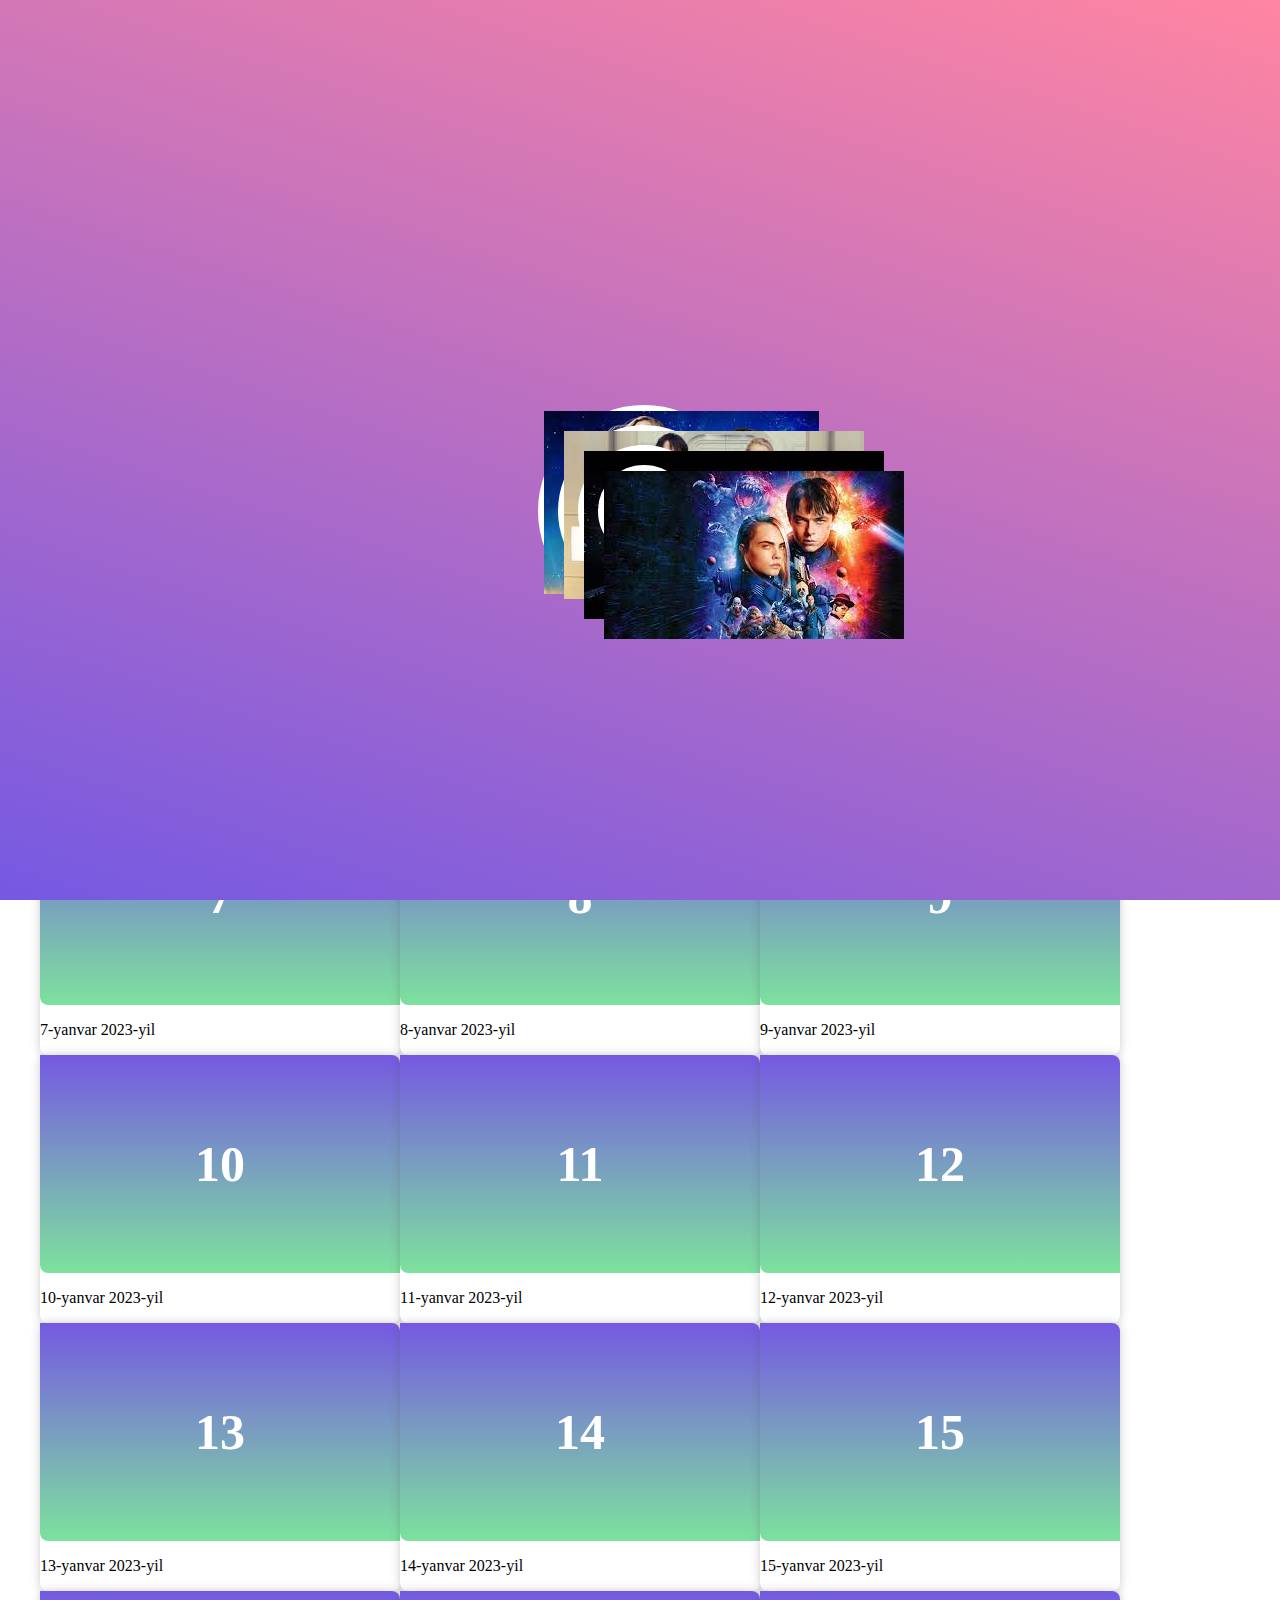
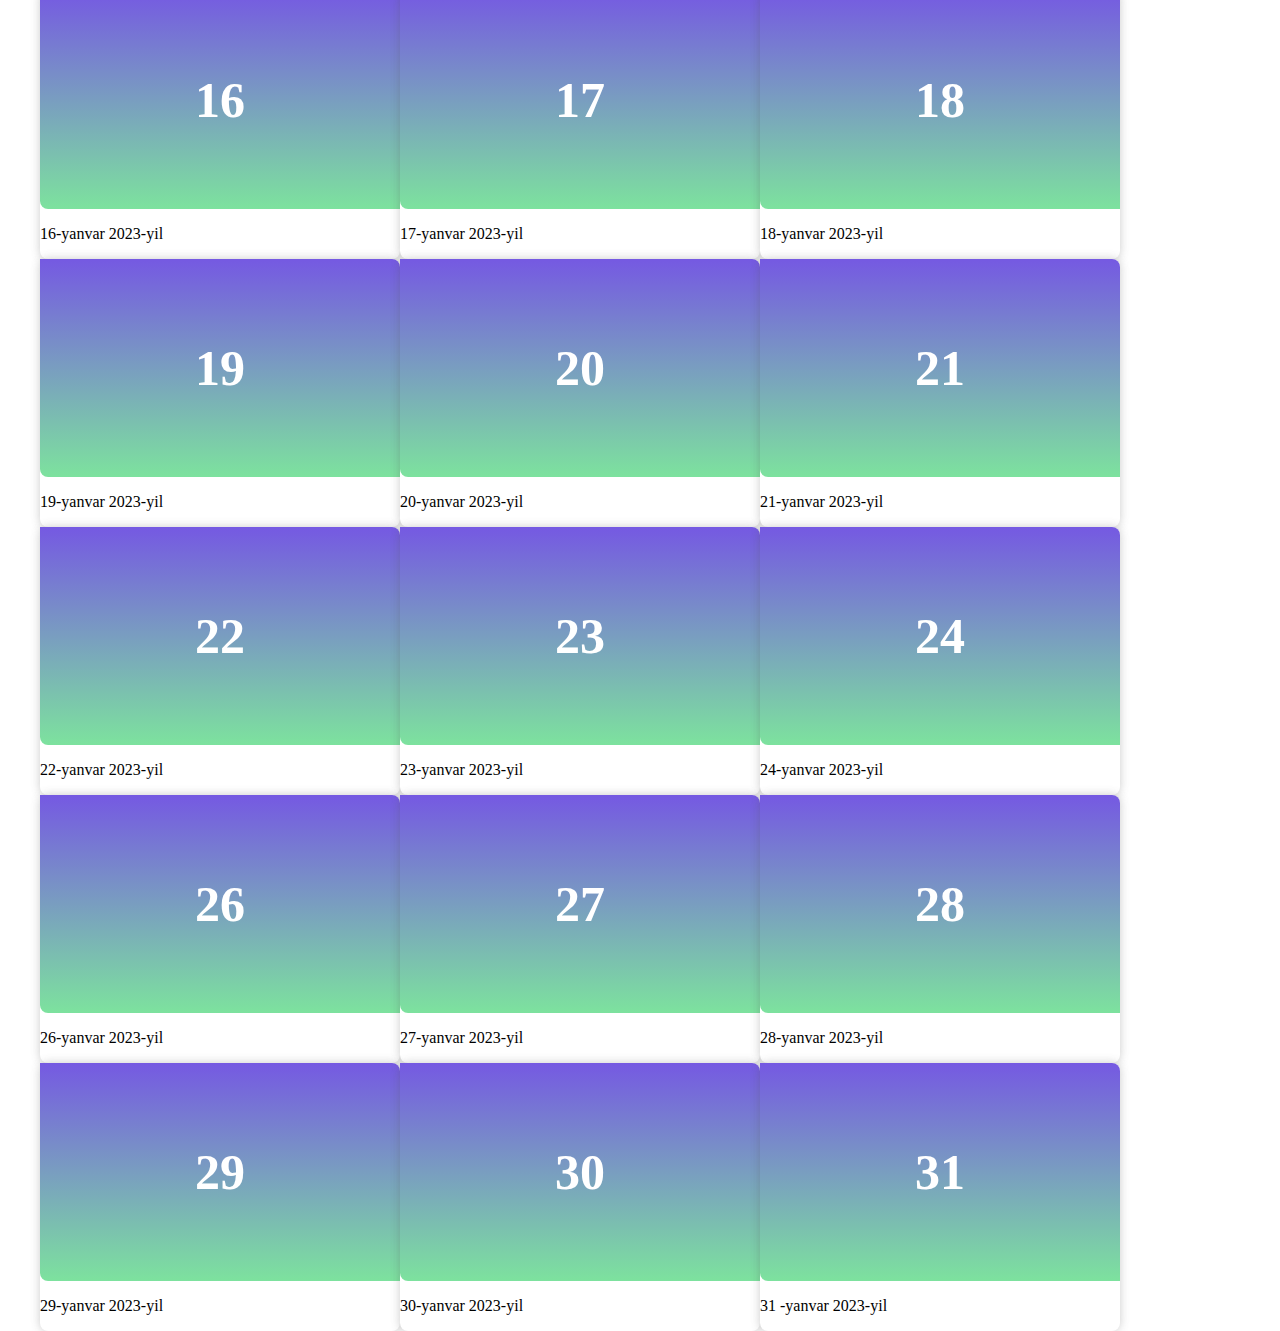
<file: index.html>
<!DOCTYPE html>
<html lang="en">
<head>
    <meta charset="UTF-8">
    <title>Title</title>
    <link rel="stylesheet" href="main.css">
</head>
<body>
<img src="rasmlar/vaji.jfif" alt="jfif">

<div class="loader">
    <div class="loader-block">
        <div class="loader-item">
            <img src="rasmlar/вали.jfif" alt="1jfif">
        </div>
        <div class="loader-item">
            <img src="rasmlar/вали2.jfif" alt="2jfif">
        </div>
        <div class="loader-item">
            <img src="rasmlar/вали3.jfif" alt="3jfif">
        </div>
        <div class="loader-item">
            <img src="rasmlar/вали4.jfif" alt="4jfif">
        </div>
    </div>
</div>

<div class="wrap">
    <h1>Hello world!</h1>
    <div class="row">
        <div class="col">
            <div class="sana">
                1
            </div>
            <div class="text-sana">
                <p>1-yanvar 2023-yil</p>
            </div>
        </div>
        <div class="col">
            <div class="sana">
                2
            </div>
            <div class="text-sana">
                <p>2-yanvar 2023-yil</p>
            </div>
        </div>
        <div class="col">
            <div class="sana">
                3
            </div>
            <div class="text-sana">
                <p>3-yanvar 2023-yil</p>
            </div>
        </div>
        <div class="col">
            <div class="sana">
                4
            </div>
            <div class="text-sana">
                <p>4-yanvar 2023-yil</p>
            </div>
        </div>
        <div class="col">
            <div class="sana">
                5
            </div>
            <div class="text-sana">
                <p>5-yanvar 2023-yil</p>
            </div>
        </div>
        <div class="col">
            <div class="sana">
                6
            </div>
            <div class="text-sana">
                <p>6-yanvar 2023-yil</p>
            </div>
        </div>
        <div class="col">
            <div class="sana">
                7
            </div>
            <div class="text-sana">
                <p>7-yanvar 2023-yil</p>
            </div>
        </div>
        <div class="col">
            <div class="sana">
                8
            </div>
            <div class="text-sana">
                <p>8-yanvar 2023-yil</p>
            </div>
        </div>
        <div class="col">
            <div class="sana">
                9
            </div>
            <div class="text-sana">
                <p>9-yanvar 2023-yil</p>
            </div>
        </div>
        <div class="col">
            <div class="sana">
                10
            </div>
            <div class="text-sana">
                <p>10-yanvar 2023-yil</p>
            </div>
        </div>
        <div class="col">
            <div class="sana">
                11
            </div>
            <div class="text-sana">
                <p>11-yanvar 2023-yil</p>
            </div>
        </div>
        <div class="col">
            <div class="sana">
                12
            </div>
            <div class="text-sana">
                <p>12-yanvar 2023-yil</p>
            </div>
        </div>
        <div class="col">
            <div class="sana">
                13
            </div>
            <div class="text-sana">
                <p>13-yanvar 2023-yil</p>
            </div>
        </div>
        <div class="col">
            <div class="sana">
                14
            </div>
            <div class="text-sana">
                <p>14-yanvar 2023-yil</p>
            </div>
        </div>
        <div class="col">
            <div class="sana">
                15
            </div>
            <div class="text-sana">
                <p>15-yanvar 2023-yil</p>
            </div>
        </div>
        <div class="col">
            <div class="sana">
                16
            </div>
            <div class="text-sana">
                <p>16-yanvar 2023-yil</p>
            </div>
        </div>
        <div class="col">
            <div class="sana">
                17
            </div>
            <div class="text-sana">
                <p>17-yanvar 2023-yil</p>
            </div>
        </div>
        <div class="col">
            <div class="sana">
                18
            </div>
            <div class="text-sana">
                <p>18-yanvar 2023-yil</p>
            </div>
        </div>
        <div class="col">
            <div class="sana">
                19
            </div>
            <div class="text-sana">
                <p>19-yanvar 2023-yil</p>
            </div>
        </div>
        <div class="col">
            <div class="sana">
                20
            </div>
            <div class="text-sana">
                <p>20-yanvar 2023-yil</p>
            </div>
        </div>
        <div class="col">
            <div class="sana">
                21
            </div>
            <div class="text-sana">
                <p>21-yanvar 2023-yil</p>
            </div>
        </div>
        <div class="col">
            <div class="sana">
                22
            </div>
            <div class="text-sana">
                <p>22-yanvar 2023-yil</p>
            </div>
        </div>
        <div class="col">
            <div class="sana">
                23
            </div>
            <div class="text-sana">
                <p>23-yanvar 2023-yil</p>
            </div>
        </div>
        <div class="col">
            <div class="sana">
                24
            </div>
            <div class="text-sana">
                <p>24-yanvar 2023-yil</p>
            </div>
        </div>
        <div class="col8">
            <div class="sana">
                25
            </div>
            <div class="text-sana">
                <p>25-yanvar 2023-yil</p>
            </div>
        </div>
        <div class="col">
            <div class="sana">
                26
            </div>
            <div class="text-sana">
                <p>26-yanvar 2023-yil</p>
            </div>
        </div>
        <div class="col">
            <div class="sana">
                27
            </div>
            <div class="text-sana">
                <p>27-yanvar 2023-yil</p>
            </div>
        </div>
        <div class="col">
            <div class="sana">
                28
            </div>
            <div class="text-sana">
                <p>28-yanvar 2023-yil</p>
            </div>
        </div>
        <div class="col">
            <div class="sana">
                29
            </div>
            <div class="text-sana">
                <p>29-yanvar 2023-yil</p>
            </div>
        </div>
        <div class="col">
            <div class="sana">
                30
            </div>
            <div class="text-sana">
                <p>30-yanvar 2023-yil</p>
            </div>
        </div>
        <div class="col">
            <div class="sana">
                31
            </div>
            <div class="text-sana">
                <p>31 -yanvar 2023-yil</p>
            </div>
        </div>
    </div>
</div>

</body>
</html>
</file>
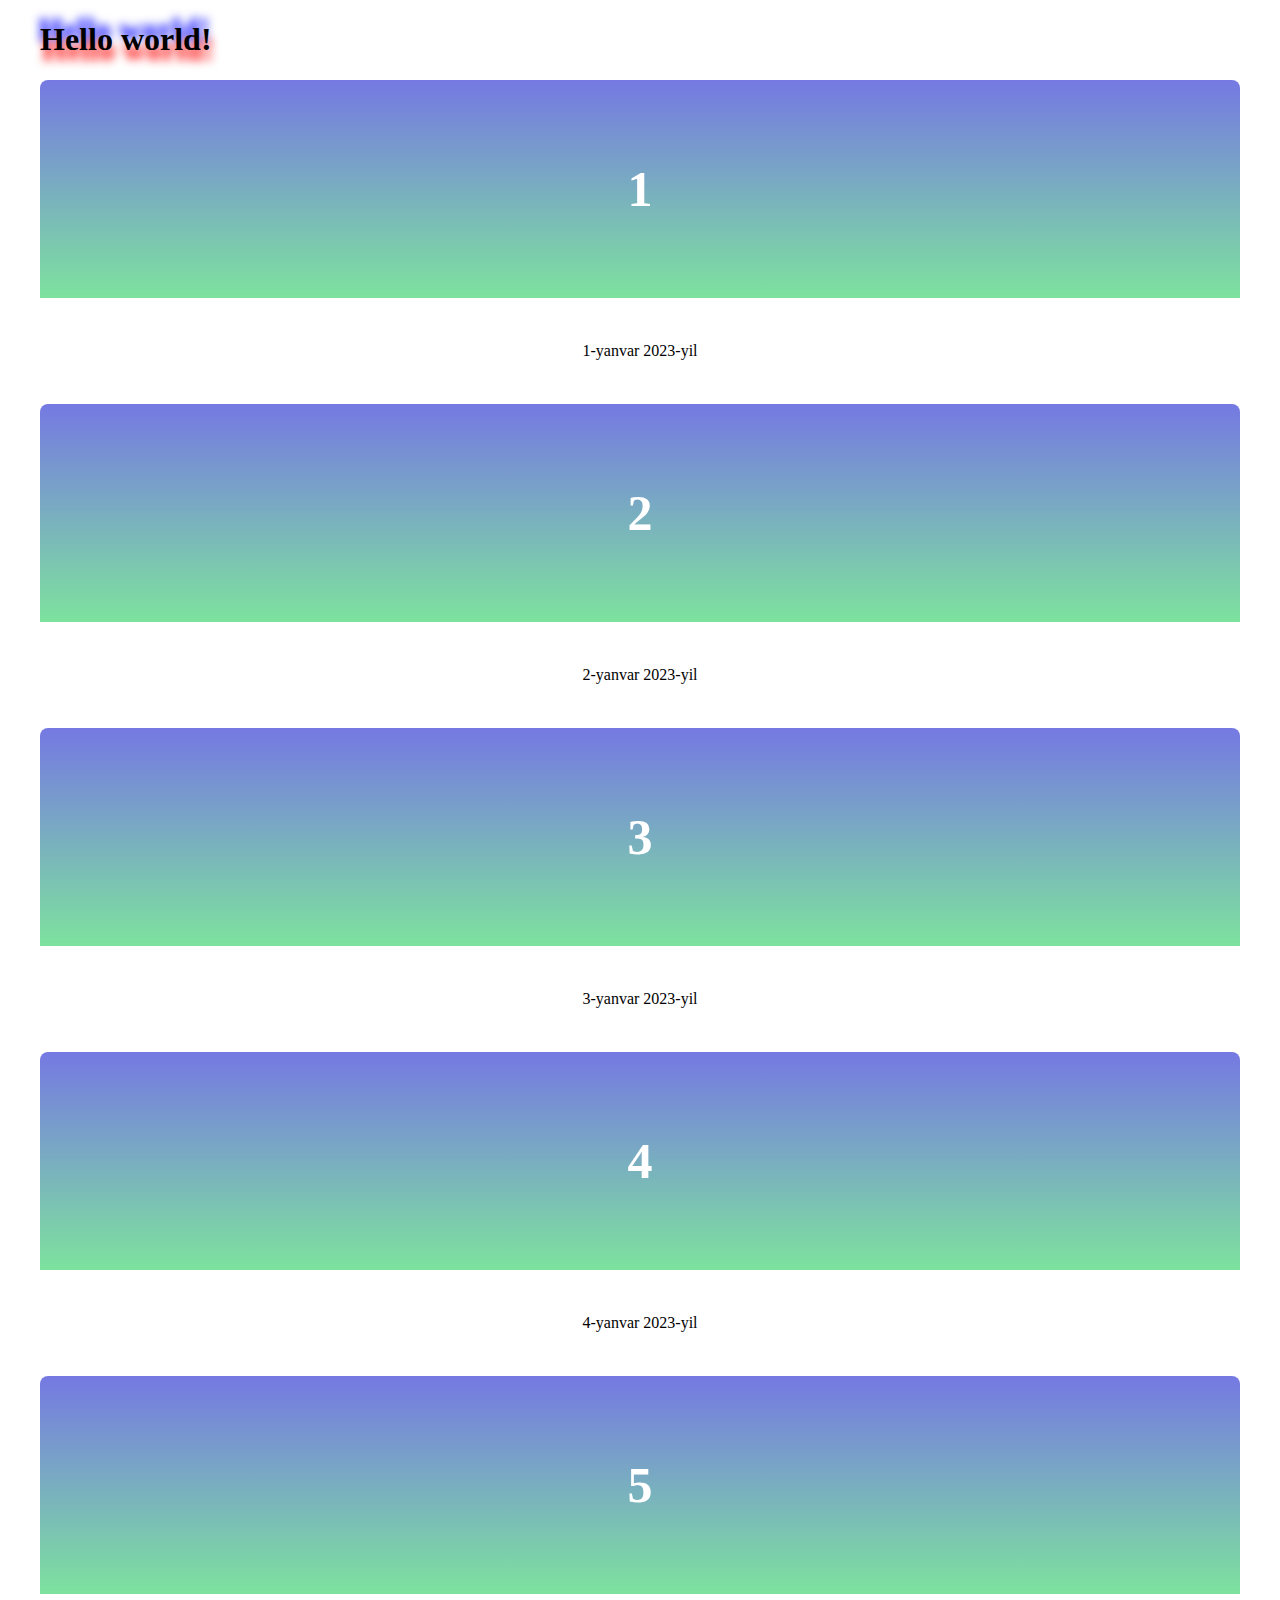
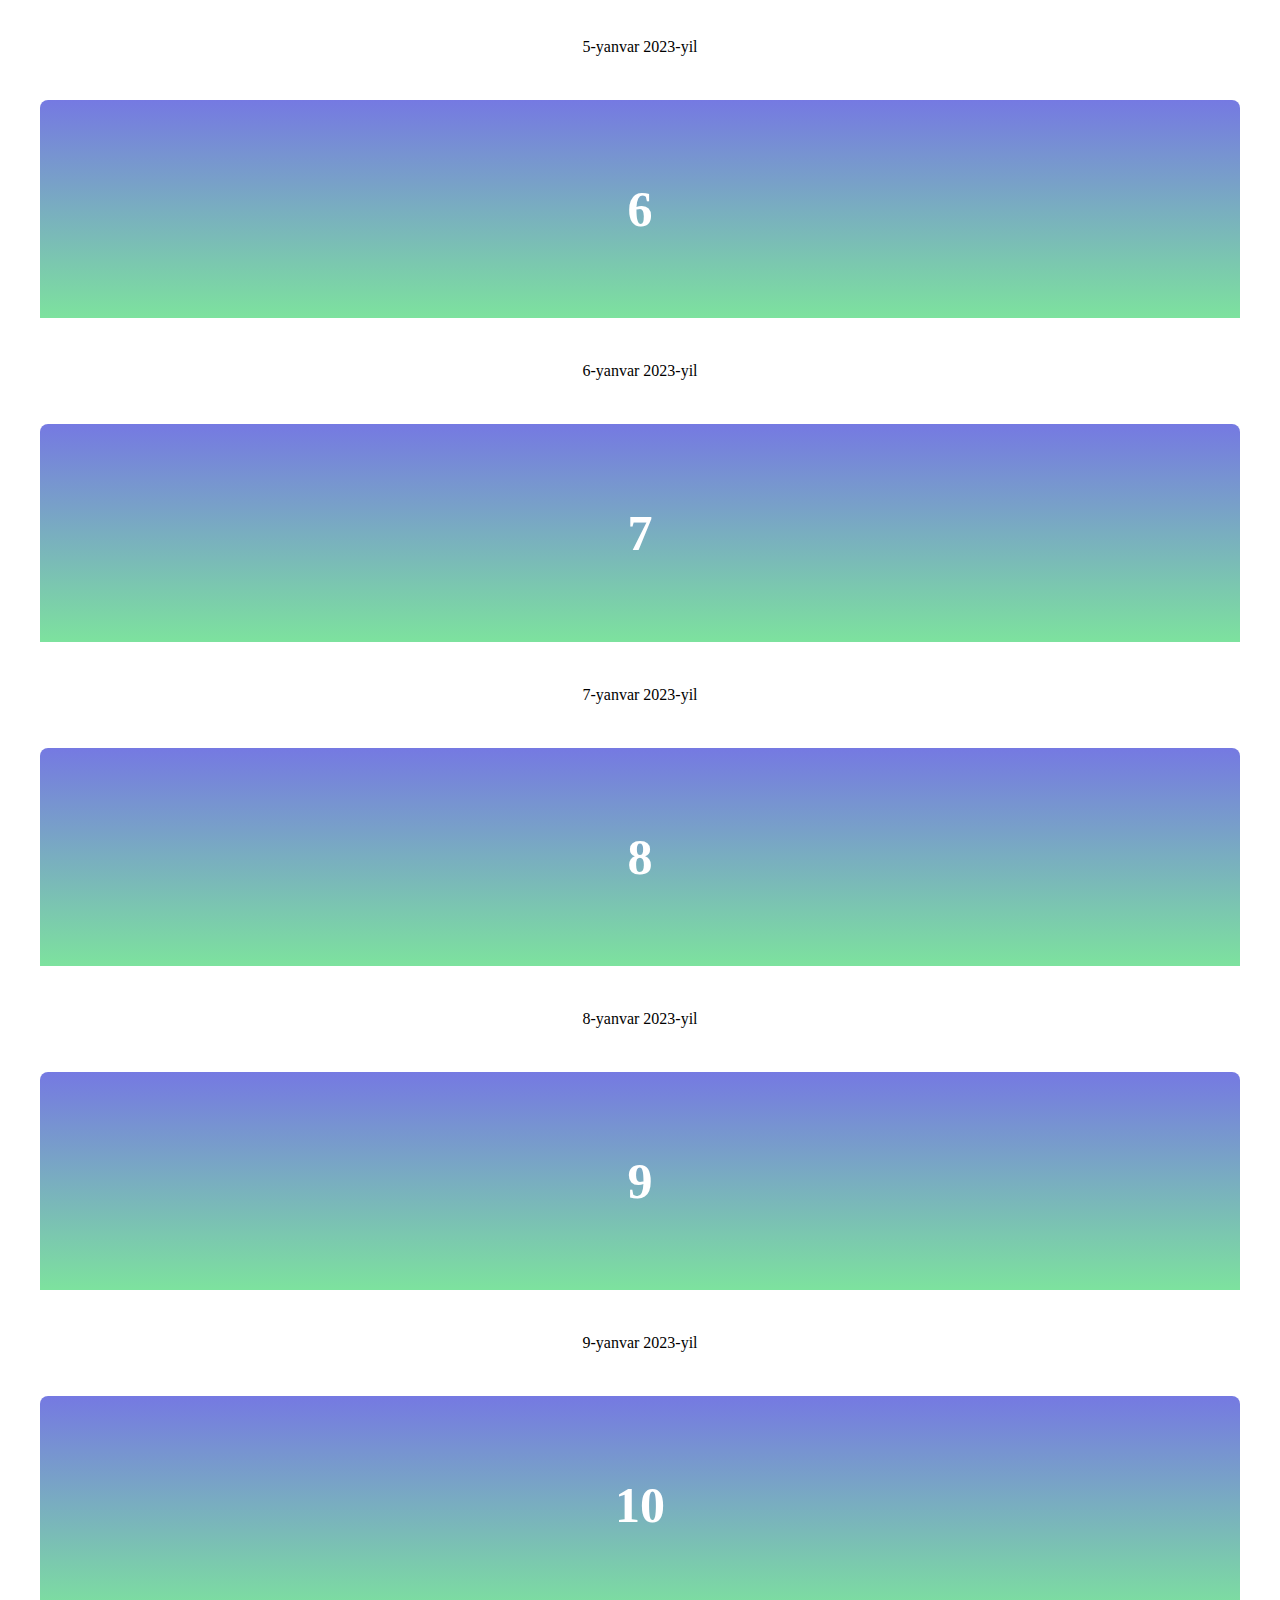
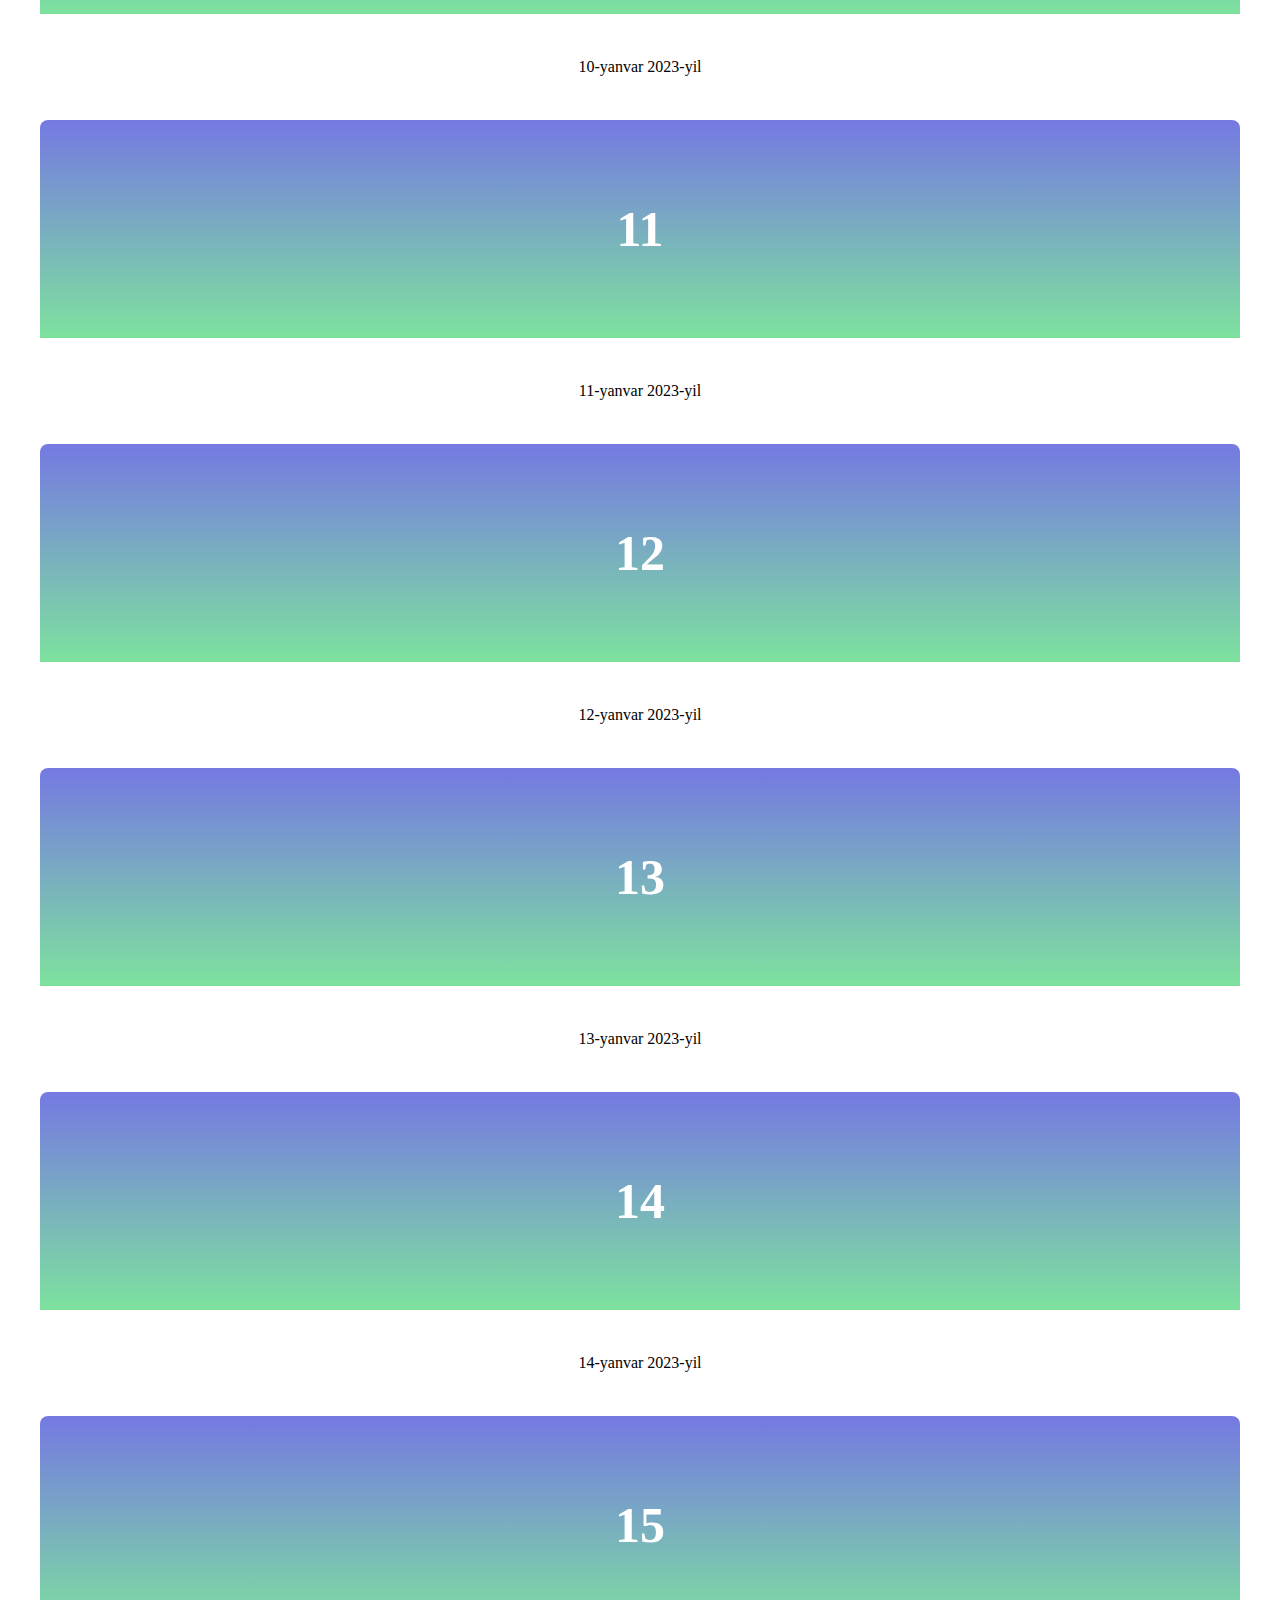
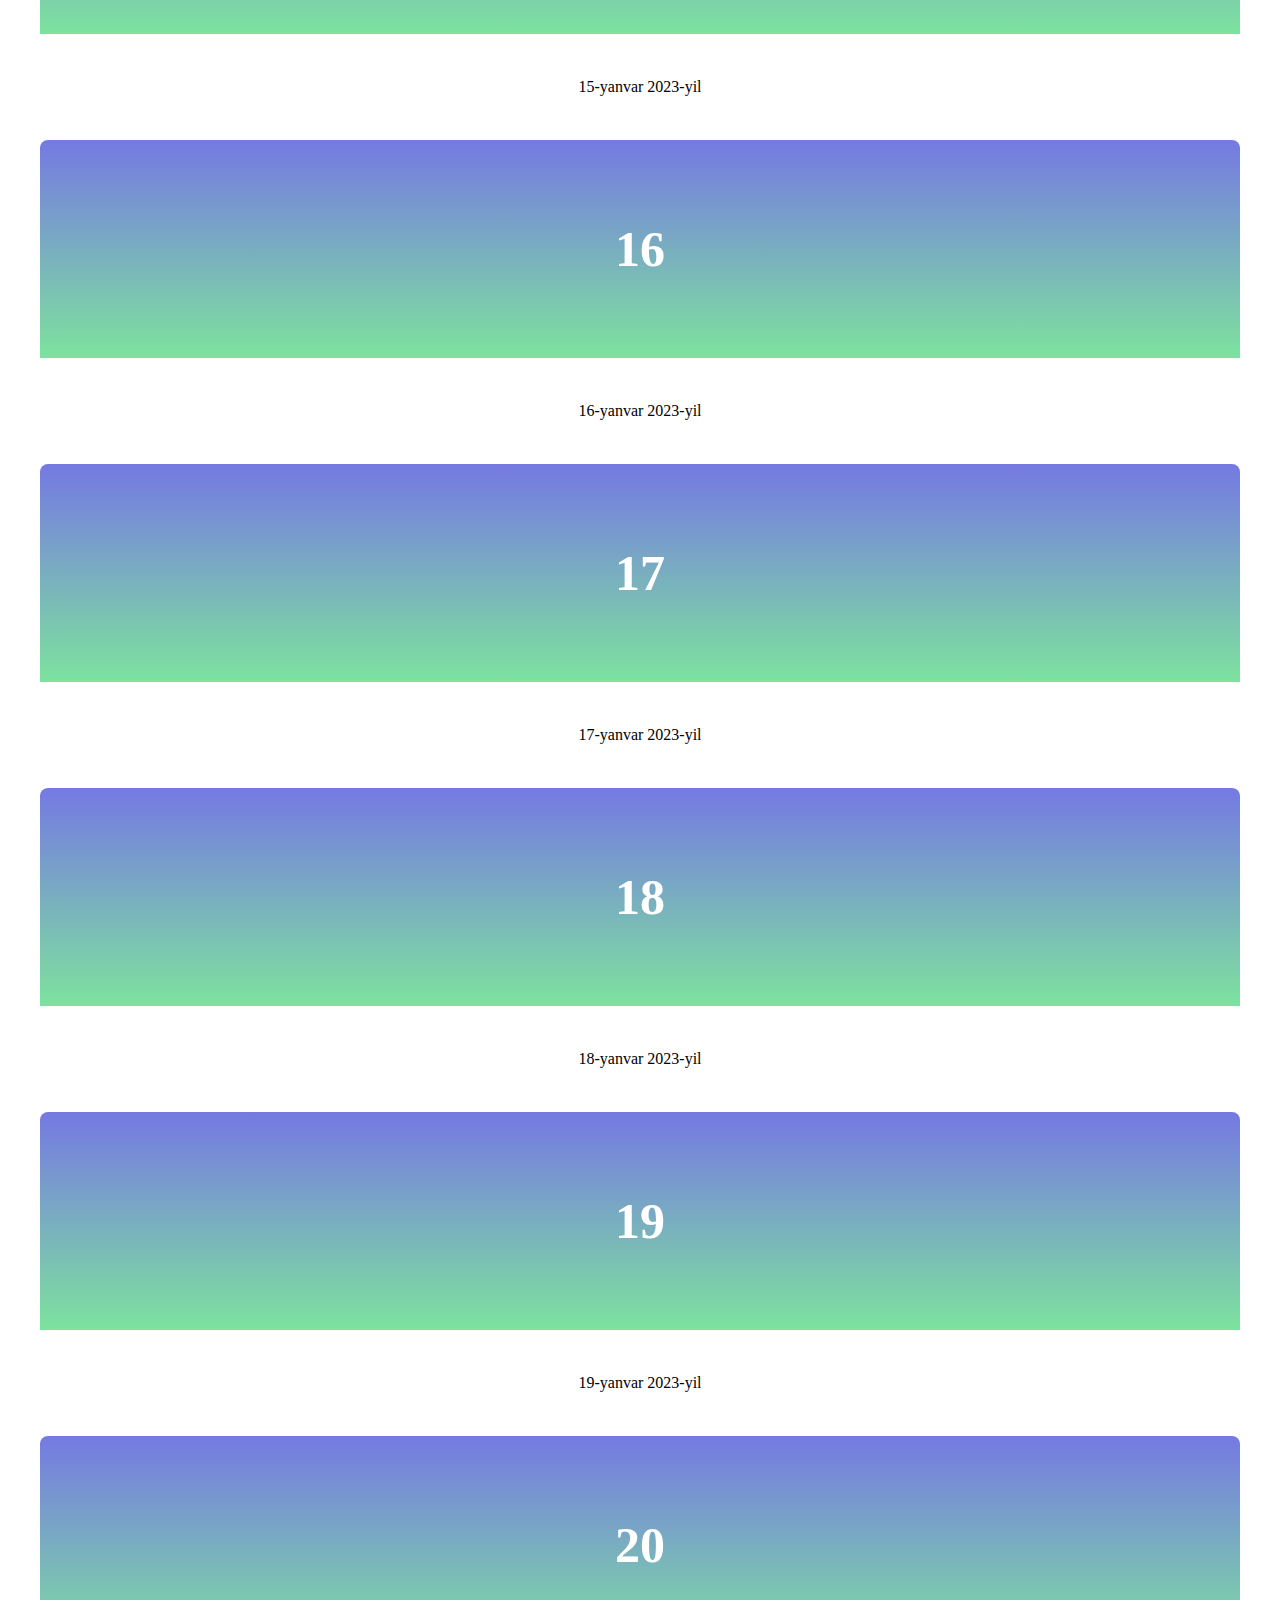
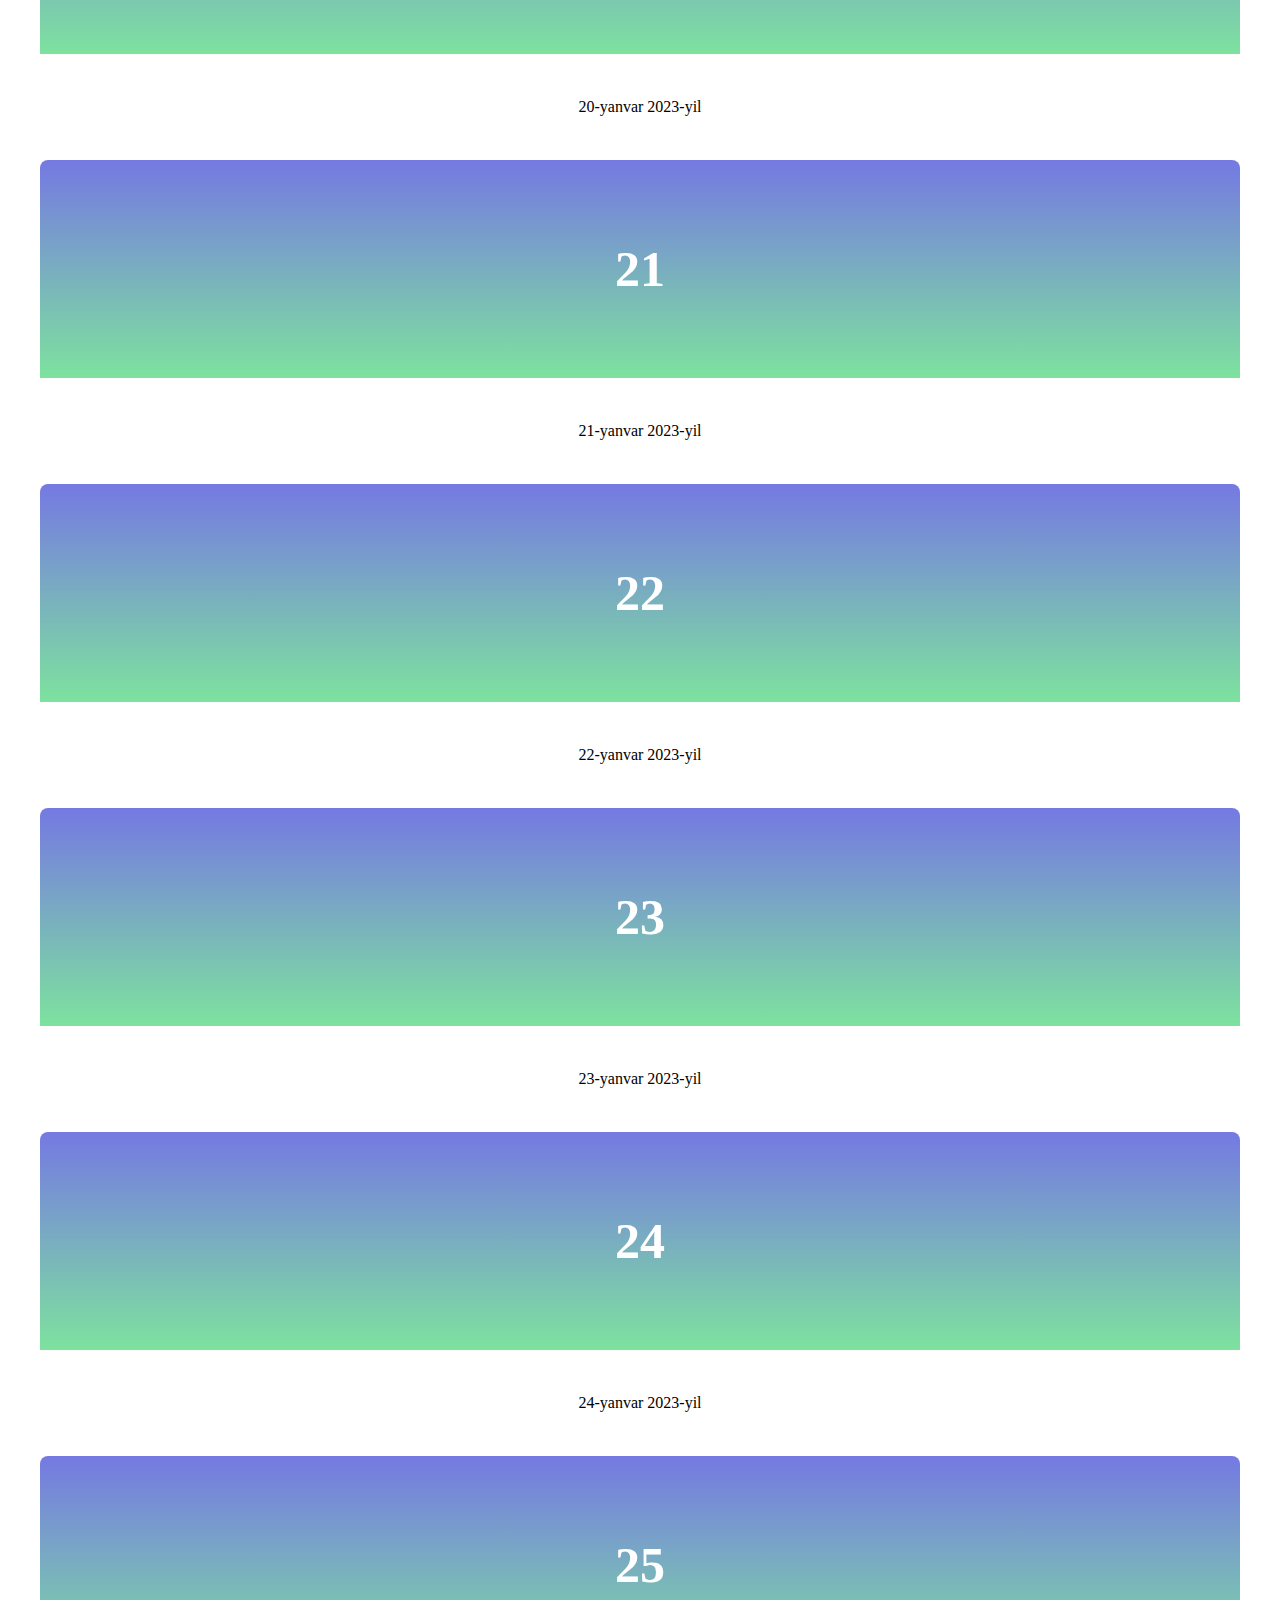
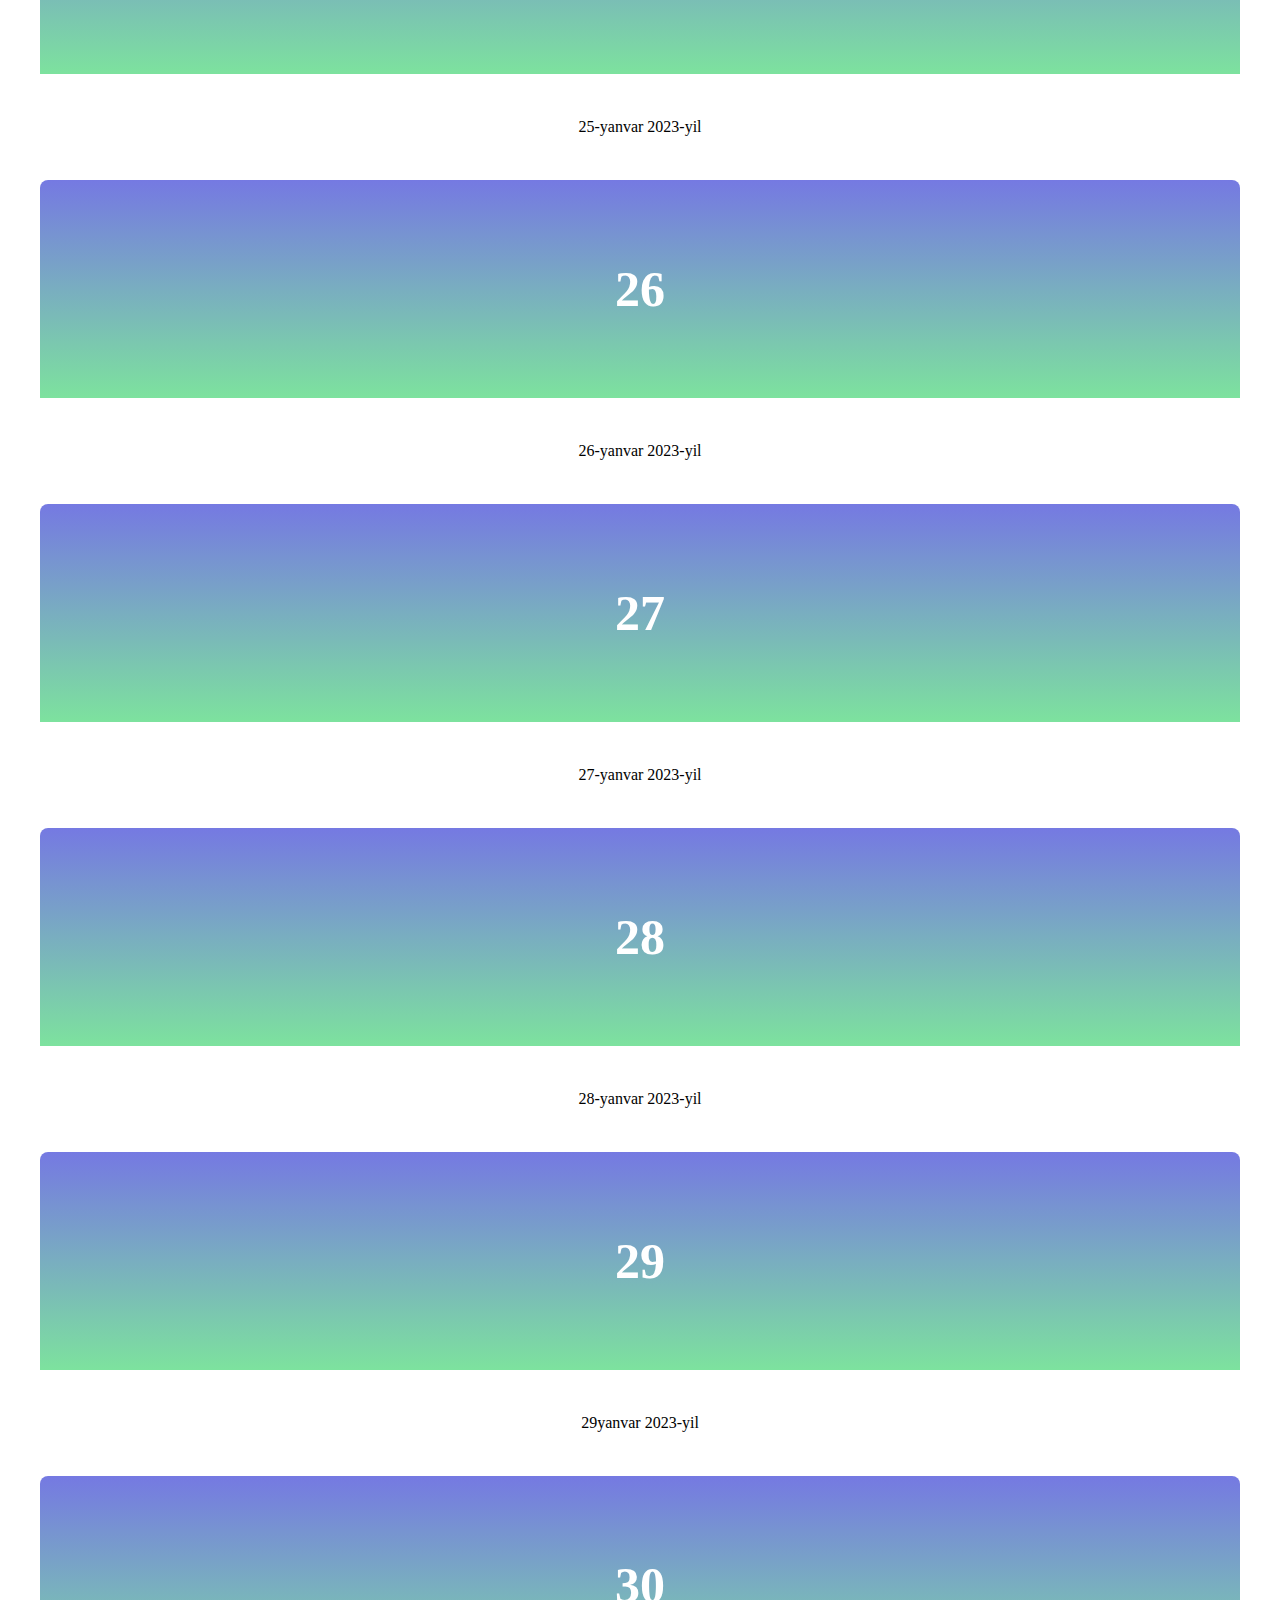
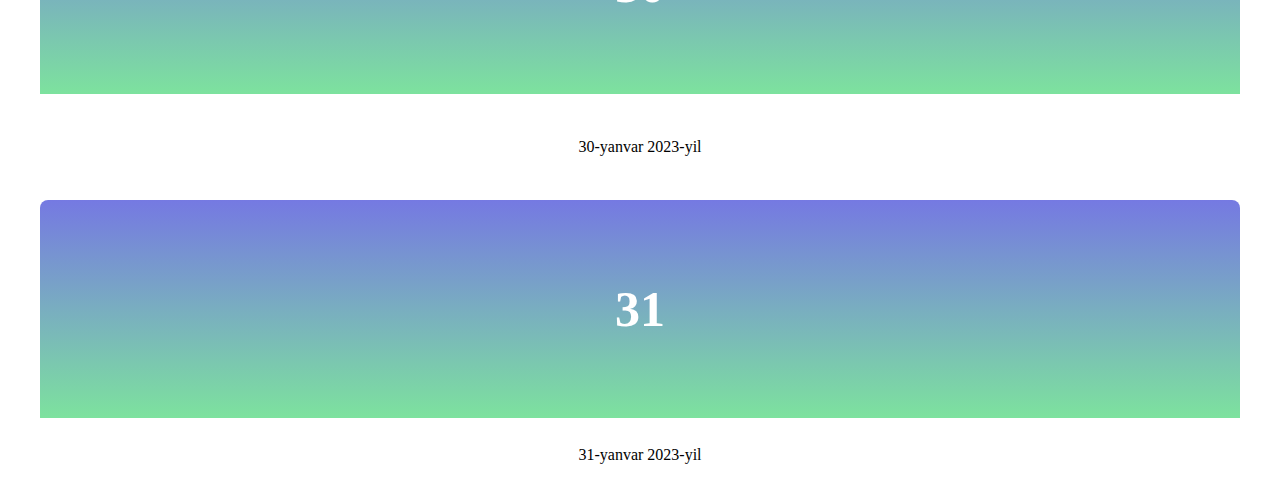
<file: index.css.html>
<!DOCTYPE html>
<html lang="en">
<head>
    <meta charset="UTF-8">
    <title></title>
    <link rel="stylesheet" href="main.css.html.css">
</head>
<body>

<div class="wrap">
    <h1>Hello world!</h1>
    <div class="row">
        <div class="col1">
            <div class="sana">
                1
            </div>
            <div class="text-sana">
                <p>1-yanvar 2023-yil</p>
            </div>
        </div>
        <div class="col2">
            <div class="sana">
                2
            </div>
            <div class="text-sana">
                <p>2-yanvar 2023-yil</p>
            </div>
        </div>
        <div class="col3">
            <div class="sana">
                3
            </div>
            <div class="text-sana">
                <p>3-yanvar 2023-yil</p>
            </div>
        </div>
    </div>
    <div class="row">
        <div class="col4">
            <div class="sana">
                4
            </div>
            <div class="text-sana">
                <p>4-yanvar 2023-yil</p>
            </div>
        </div>
        <div class="col5">
            <div class="sana">
                5
            </div>
            <div class="text-sana">
                <p>5-yanvar 2023-yil</p>
            </div>
        </div>
        <div class="col6">
            <div class="sana">
                6
            </div>
            <div class="text-sana">
                <p>6-yanvar 2023-yil</p>
            </div>
        </div>
    </div>
    <div class="row">
        <div class="col7">
            <div class="sana">
                7
            </div>
            <div class="text-sana">
                <p>7-yanvar 2023-yil</p>
            </div>
        </div>
        <div class="col8">
            <div class="sana">
                8
            </div>
            <div class="text-sana">
                <p>8-yanvar 2023-yil</p>
            </div>
        </div>
        <div class="col9">
            <div class="sana">
                9
            </div>
            <div class="text-sana">
                <p>9-yanvar 2023-yil</p>
            </div>
        </div>
    </div>
    <div class="row">
        <div class="col10">
            <div class="sana">
                10
            </div>
            <div class="text-sana">
                <p>10-yanvar 2023-yil</p>
            </div>
        </div>
        <div class="col11">
            <div class="sana">
                11
            </div>
            <div class="text-sana">
                <p>11-yanvar 2023-yil</p>
            </div>
        </div>
        <div class="col12">
            <div class="sana">
                12
            </div>
            <div class="text-sana">
                <p>12-yanvar 2023-yil</p>
            </div>
        </div>
    </div>
    <div class="row">
        <div class="col13">
            <div class="sana">
                13
            </div>
            <div class="text-sana">
                <p>13-yanvar 2023-yil</p>
            </div>
        </div>
        <div class="col14">
            <div class="sana">
                14
            </div>
            <div class="text-sana">
                <p>14-yanvar 2023-yil</p>
            </div>
        </div>
        <div class="col15">
            <div class="sana">
                15
            </div>
            <div class="text-sana">
                <p>15-yanvar 2023-yil</p>
            </div>
        </div>
    </div>
    <div class="row">
        <div class="col16">
            <div class="sana">
                16
            </div>
            <div class="text-sana">
                <p>16-yanvar 2023-yil</p>
            </div>
        </div>
        <div class="col17">
            <div class="sana">
                17
            </div>
            <div class="text-sana">
                <p>17-yanvar 2023-yil</p>
            </div>
        </div>
        <div class="col18">
            <div class="sana">
                18
            </div>
            <div class="text-sana">
                <p>18-yanvar 2023-yil</p>
            </div>
        </div>
    </div>
    <div class="row">
        <div class="col19">
            <div class="sana">
                19
            </div>
            <div class="text-sana">
                <p>19-yanvar 2023-yil</p>
            </div>
        </div>
        <div class="col20">
            <div class="sana">
                20
            </div>
            <div class="text-sana">
                <p>20-yanvar 2023-yil</p>
            </div>
        </div>
        <div class="col21">
            <div class="sana">
                21
            </div>
            <div class="text-sana">
                <p>21-yanvar 2023-yil</p>
            </div>
        </div>
    </div>
    <div class="row">
        <div class="col22">
            <div class="sana">
                22
            </div>
            <div class="text-sana">
                <p>22-yanvar 2023-yil</p>
            </div>
        </div>
        <div class="col23">
            <div class="sana">
                23
            </div>
            <div class="text-sana">
                <p>23-yanvar 2023-yil</p>
            </div>
        </div>
        <div class="col24">
            <div class="sana">
                24
            </div>
            <div class="text-sana">
                <p>24-yanvar 2023-yil</p>
            </div>
        </div>
    </div>
    <div class="row">
        <div class="col25">
            <div class="sana">
                25
            </div>
            <div class="text-sana">
                <p>25-yanvar 2023-yil</p>
            </div>
        </div>
        <div class="col26">
            <div class="sana">
                26
            </div>
            <div class="text-sana">
                <p>26-yanvar 2023-yil</p>
            </div>
        </div>
        <div class="col27">
            <div class="sana">
                27
            </div>
            <div class="text-sana">
                <p>27-yanvar 2023-yil</p>
            </div>
        </div>
    </div>
    <div class="row">
        <div class="col28">
            <div class="sana">
                28
            </div>
            <div class="text-sana">
                <p>28-yanvar 2023-yil</p>
            </div>
        </div>
        <div class="col29">
            <div class="sana">
                29
            </div>
            <div class="text-sana">
                <p>29yanvar 2023-yil</p>
            </div>
        </div>
        <div class="col30">
            <div class="sana">
                30
            </div>
            <div class="text-sana">
                <p>30-yanvar 2023-yil</p>
            </div>
        </div>
        <div class="row">
            <div class="col31">
                <div class="sana">
                    31
                </div>
                <div class="text-sana">
                    31-yanvar 2023-yil
                </div>
            </div>
        </div>
    </div>


</body>
</html>
</file>
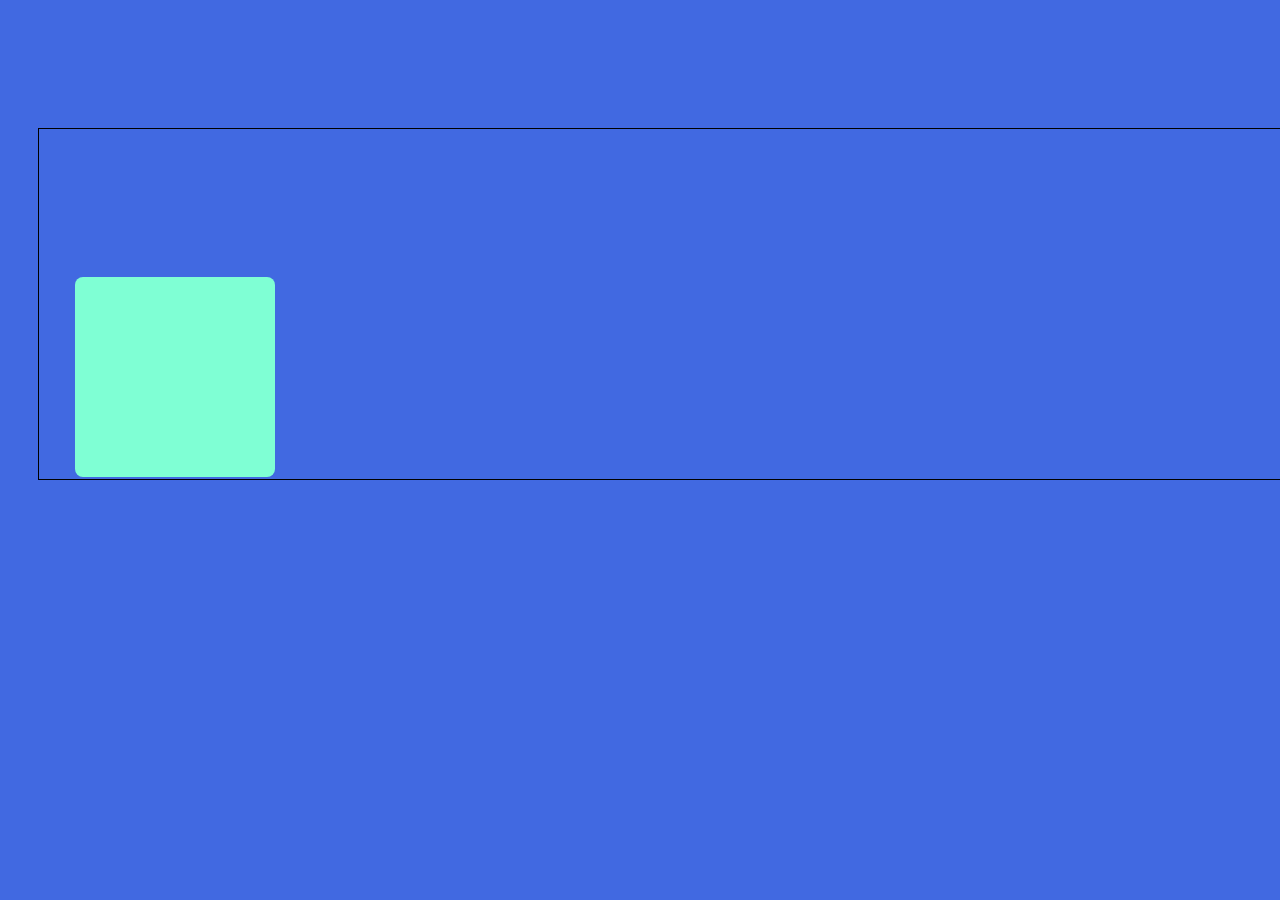
<file: index.css01.html>
<!DOCTYPE html>
<html lang="en">
<head>
    <meta charset="UTF-8">
    <title>Title</title>
    <link rel="stylesheet" href="main.css01.css">
</head>
<body>

<div class="col">
    <div class="col-block">
        <div class="col-item"></div>
        <div class="col-item"></div>
        <div class="col-item"></div>
        <div class="col-item"></div>
    </div>
</div>

</body>
</html>
</file>
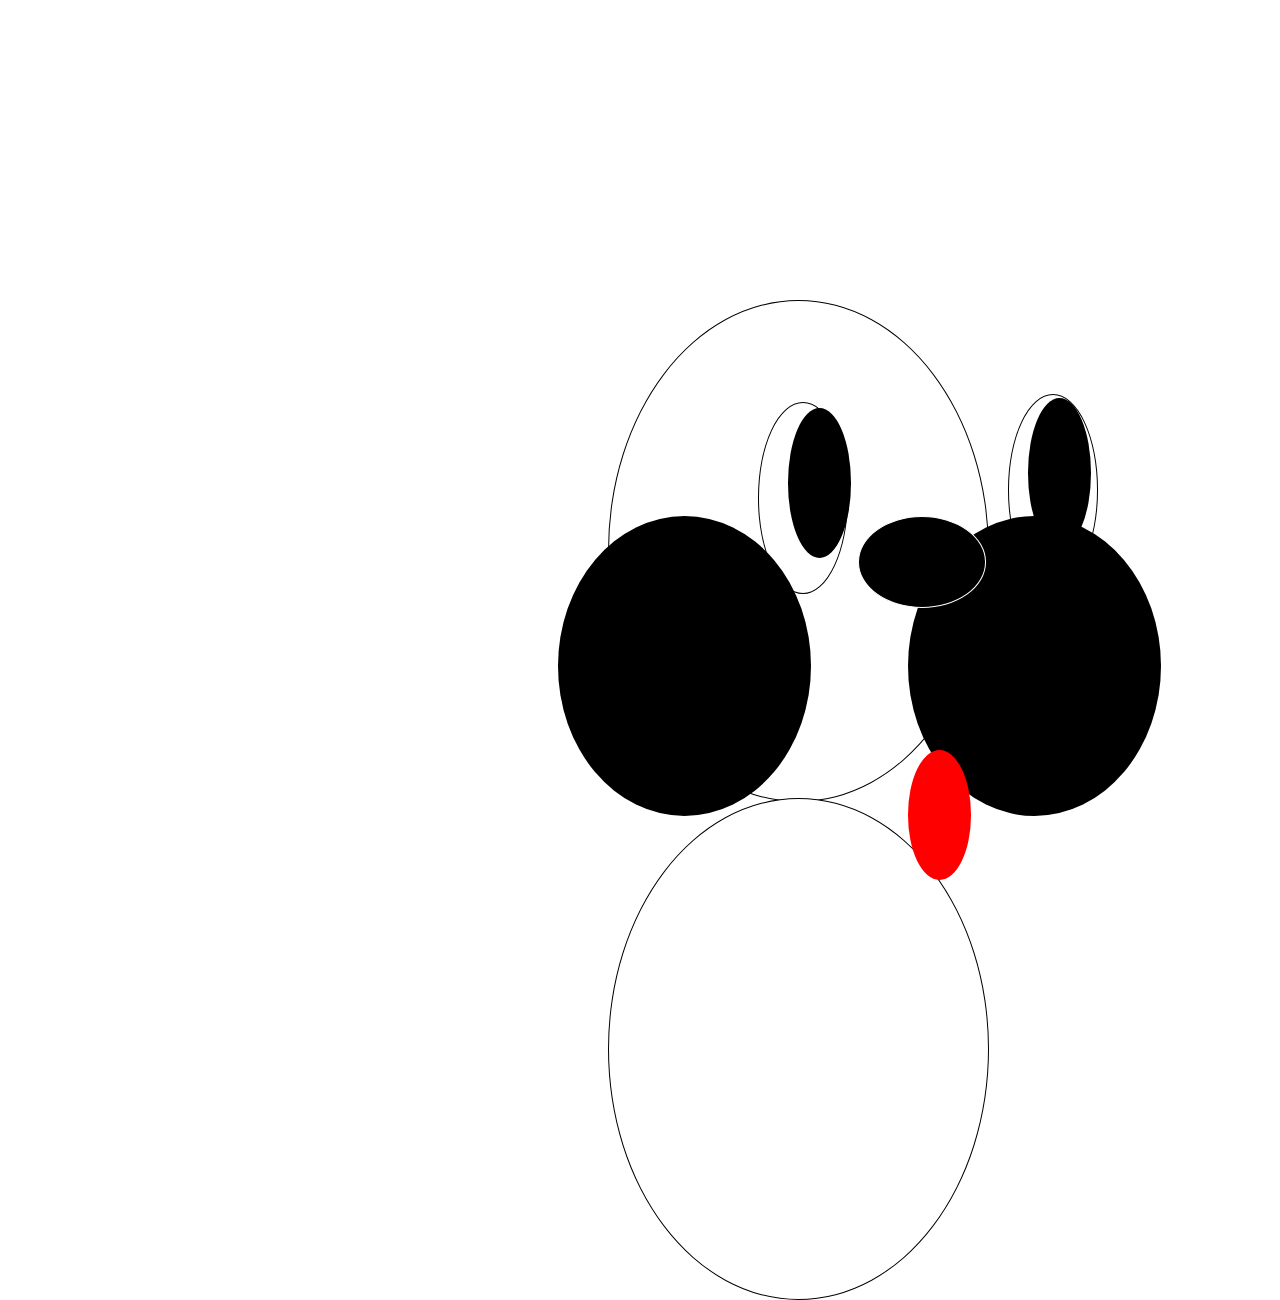
<file: index.css15.html>
<!DOCTYPE html>
<html lang="en">
<head>
    <meta charset="UTF-8">
    <title>Title</title>
    <link rel="stylesheet" href="css/main15.css">

</head>
<style>
    body{
        color: darkgreen;
    }
</style>

<body>

<div class="text"></div>
<div class="text2"></div>
<div class="text3"></div>
<div class="text4"></div>
<div class="text5"></div>
<div class="text6"></div>
<div class="text7"></div>
<div class="text8"></div>
<div class="text9"></div>
<div class="text10"></div>
<div class="text11"></div>


</body>
</html>
</file>
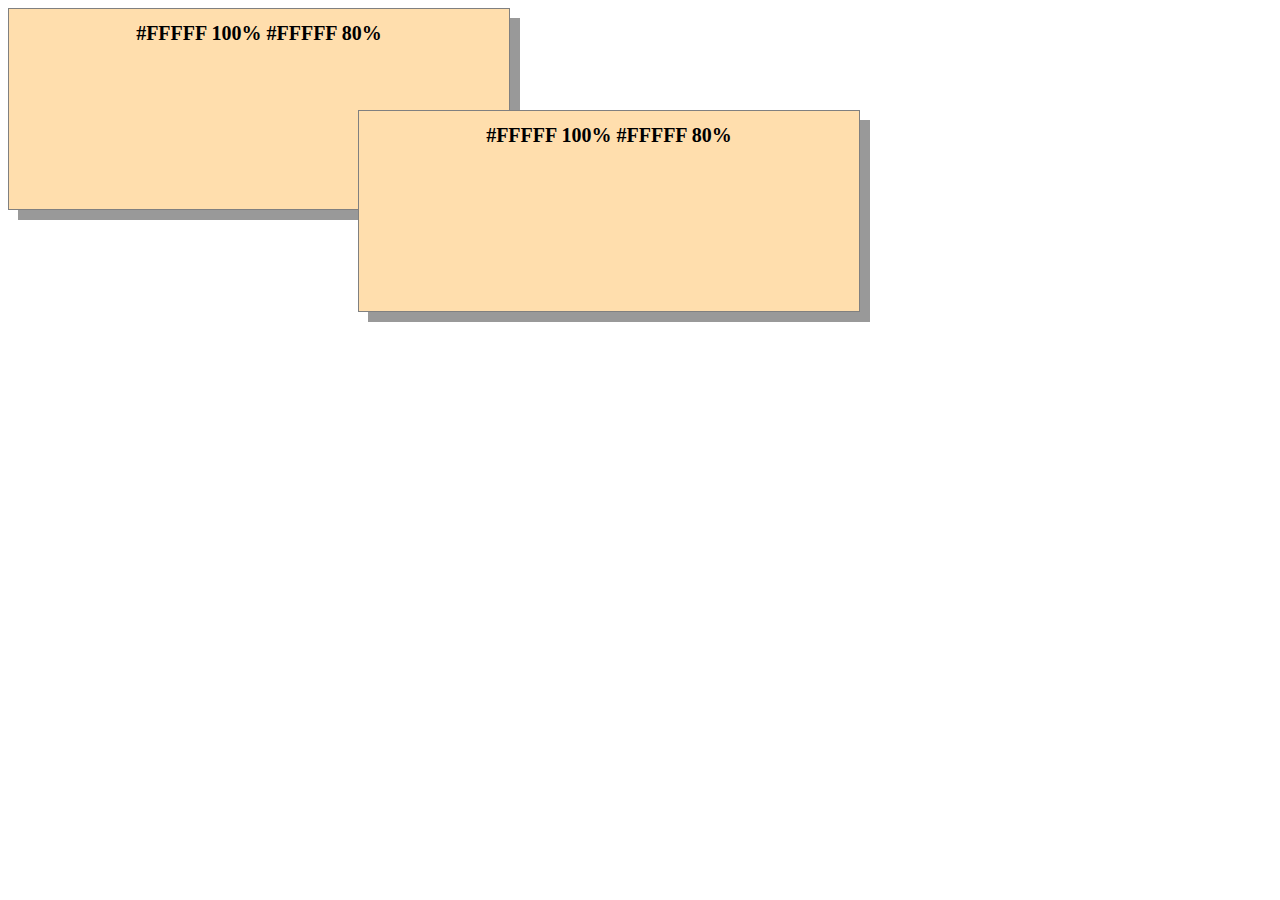
<file: index.css3.html>
<!DOCTYPE html>
<html lang="en">
<head>
    <meta charset="UTF-8">
    <title>Title</title>
    <link rel="stylesheet" href="main.css3.css">
</head>
<body>

<div class="text">
    <h1>#FFFFF 100% #FFFFF 80%</h1>
</div>
<div class="text2">
    <h1>#FFFFF 100% #FFFFF 80%</h1>
</div>


</body>
</html>
</file>
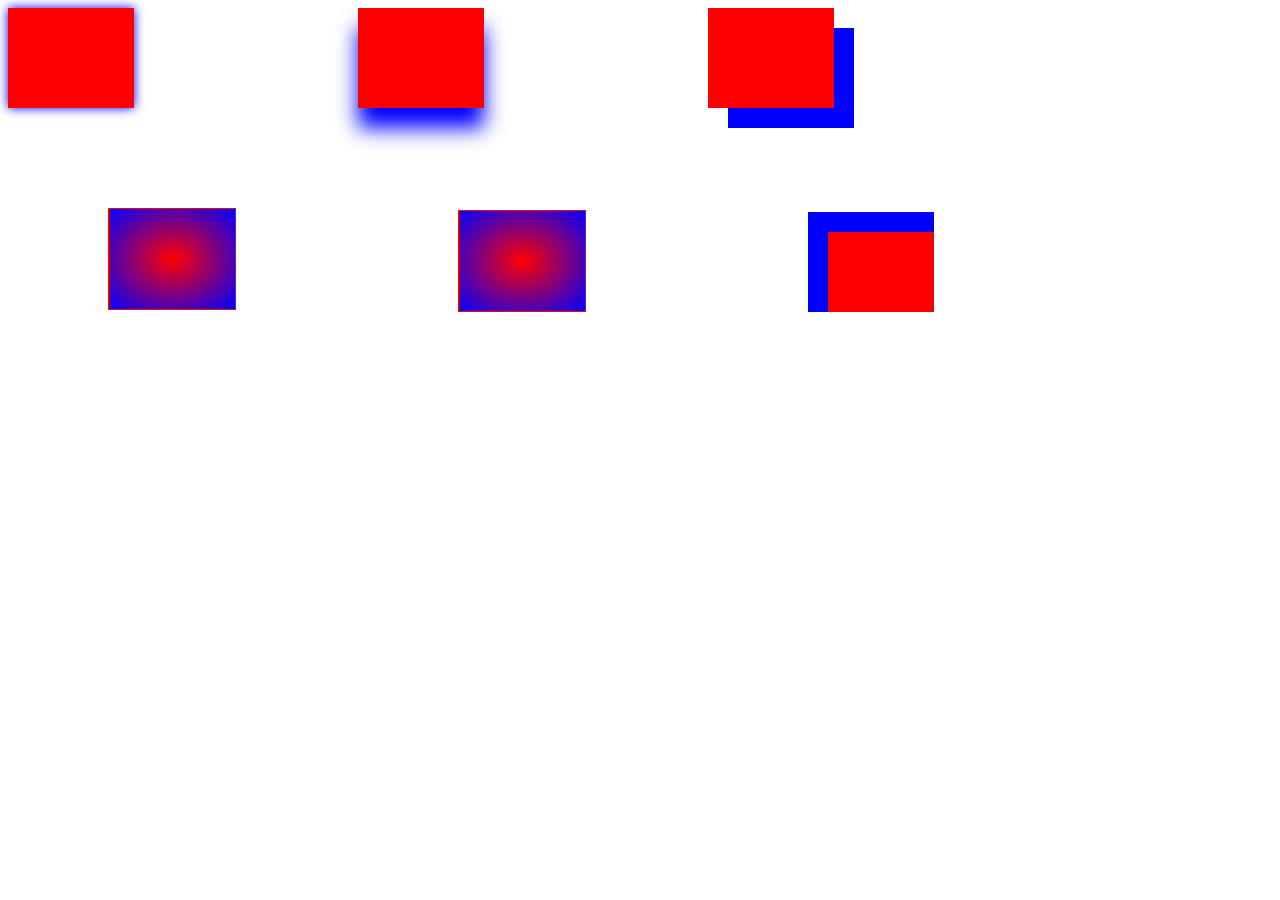
<file: index.css4.html>
<!DOCTYPE html>
<html lang="en">
<head>
    <meta charset="UTF-8">
    <title>Title</title>
    <link rel="stylesheet" href="main.css4.css">
</head>
<body>


<div class="text"></div>
<div class="text1"></div>
<div class="text2"></div>
<div class="text3"></div>
<div class="text4"></div>
<div class="text5"></div>


</body>
</html>
</file>
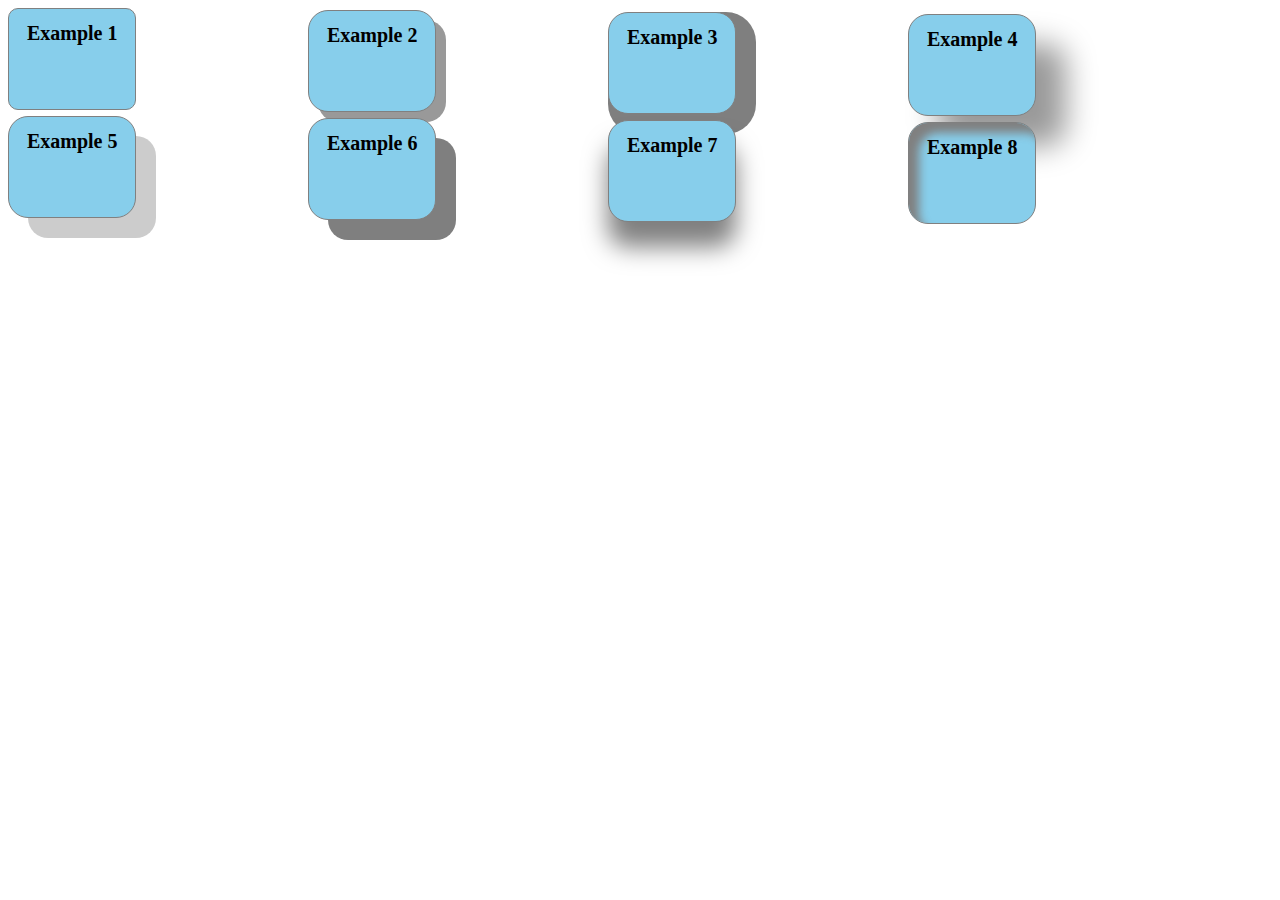
<file: index.html2.html>
<!DOCTYPE html>
<html lang="en">
<head>
    <meta charset="UTF-8">
    <title>Title</title>
    <link rel="stylesheet" href="main.css2.css">
</head>
<body>

 <div class="text">
<h1>Example 1</h1>
  </div>
<div class="text2">
    <h1>Example 2</h1>

</div>
<div class="text3">
    <h1>Example 3</h1>
</div>
 <div class="text4">
 <h1>Example 4</h1>
 </div>
<div class="text5">
    <h1>Example 5</h1>
</div>
 <div class="text6">
 <h1>Example 6</h1>
 </div>
 <div class="text7">
     <h1>Example 7</h1>
 </div><div class="text8">
     <h1>Example 8</h1>
 </div>

</body>
</html>
</file>
<file: main.css>
.wrap{
    width: 1200px;
    margin: 0 auto;
}
h1{
    text-shadow: -2px -10px 10px blue,2px 10px 10px red;
}
.row{
    width: 100%;
    display: block;
}
.col{
    width: 30%;
    display: block;
    float: left;
    border-radius: 8px;
    background-color: white;
    -box-shadow: 0 0 10px rgba(80,80,80,0.3);
    -webkit-box-shadow: 0 0 10px rgba(80,80,80,0.3);
    -o-box-shadow: 0 0 10px rgba(80,80,80,0.3);
    -moz-box-shadow: 0 0 10px rgba(80,80,80,0.3);
    -ms-box-shadow: 0 0 10px rgba(80,80,80,0.3);
    transition:all 0.5s ease-in-out;
}
.col:hover{
    transform:rotate(360deg) rotateX(360deg);
    background-color:pink;
    color: #ffffff;
    -box-shadow: 0 0 10px rgba(80,80,80,08);
    -webkit-box-shadow: 0 0 10px rgba(80,80,80,0.8);
    -o-box-shadow: 0 0 10px rgba(80,80,80,0.8);
    -moz-box-shadow: 0 0 10px rgba(80,80,80,0.8);
    -ms-box-shadow: 0 0 10px rgba(80,80,80,0.8)
}
.row .col:nth-child(1) .sana{
    background-color: indianred;
    /*background: linear-gradient(0deg,#ff85a2,#ffb82c);*/
    background: radial-gradient(rebeccapurple,purple,mediumvioletred,palevioletred,pink);
}
.sana{
    border-bottom-left-radius: 8px;
    border-top-right-radius: 8px;
    padding: 5rem 0;
    text-align: center;
    font-size: 50px;
    font-weight: bold;
    background-color: #7de29e;
    color: white;
    background: linear-gradient(0deg, #7de29e, #7559e2);
}

.loader{
    position: fixed;
    top: 0;
    right: 0;
    bottom: 0;
    left: 0;
    background: linear-gradient(18deg,#7559e2,#ff85a2);
}
.loader-block{
    width: 200px;
    height: 200px;
    border-radius: 50%;
    /*border: 4px solid rgba(255,255,255,0.5);*/
    position: relative;
    left: 42%;
    top: 45%;
}
.loader-item{
    position: absolute;
    top: 0;
    left: 0;
    width: 100%;
    height: 100%;
    border-radius: 50%;
    border-top: 6px solid white;
    border-right: 6px solid white;
    border-left: 6px solid white;
    border-bottom: 6px solid white;
    animation-name: loader;
    animation-duration: 5s;
    animation-timing-function: ease-in-out;
    animation-iteration-count: infinite;
    /*animation-direction: alternate-reverse;*/
}
.loader-item:nth-child(2){
    width: 80%;
    height: 80%;
    top: 10%;
    left: 10%;
    animation-delay: 0.9s;
}
.loader-item:nth-child(3){
    width: 60%;
    height: 60%;
    top: 20%;
    left: 20%;
    animation-delay: 1.6s;
}
.loader-item:nth-child(4){
    width: 40%;
    height: 40%;
    top: 30%;
    left: 30%;
    animation-delay:2s;
}
@keyframes loader {
    0%{
        transform: scale(2) translate(0.0) rotateX(0) rotateY(0) rotateZ(0);
        border-color: purple;
        border-radius: 10%;
        background-color: purple;


    }
    25%{
        transform: scale(1.8) translate(-200px,0) rotateX(180deg) rotateY(180deg) rotateZ(45deg);
        border-color: mediumpurple;
        border-radius: 50%;
        background-color: mediumpurple;
    }
    50%{
        transform: scale(1.6) translate(0,0) rotateX(0) rotateY(0) rotateZ(0);
        border-color: plum;
        border-radius: 10%;
        background-color: plum;
    }
    75%{
        transform: scale(1.8) translate(200px,0) rotateX(180deg) rotateY(180deg) rotateZ(45deg);
        border-color: #7559e2;
        border-radius: 50%;
        background-color: #7559e2;
    }
    100% {
        transform: scale(2) translate(0.0) rotateX(0) rotateY(0) rotateZ(0);
        border-color: pink;
        border-radius: 10%;
        background-color: pink;
    }
}

/*@keyframes loader {
    0% {
        transform: rotateY(0) translate(0,0);
    }
    25% {
        transform: rotateY(180deg) translate(-200px,0);
    }
    50% {
        transform: rotateY(360deg) translate(0,-200px);
    }
    75% {
        transform: rotateY(180deg) translate(200px,0);
    }
    100%{
        transform: rotateY(0) translate(0,0);
    }
}*/

/*@keyframes loader {
    from{
        transform: rotate(0);
    }
    to{
        transform: rotate(360deg);
    }

}*/
</file>
<file: main.css.html.css>
.wrap{
    width: 1200px;
    margin: 0 auto;
}
h1{
    text-shadow: -2px -10px 10px blue,2px 10px 10px red;
}
.row{
    width: 100%;
    display: block;
}
.col{
    width: 30%;
    display: block;
    float: left;
    border-radius: 8px;
    background-color: white;
    transition: all 0.5s ease-in-out;
    box-shadow: 0 0 10px rgba(80,80,80,0.3);
    margin-bottom: 40px;
}
.col:hover{
    background-color: #7de29e;
    color: #ffffff;
    box-shadow: 0 0 10px rgba(80,80,80,0.8);
    -webkit-box-shadow: 0 0 10px rgba(80,80,80,0.8);
}
.row .col:nth-child(2){
    margin: 0 5%;
}
.row .col:first-child .sana{
    background-color: indianred;
    /*background: linear-gradient(0deg,#ff85a2,#ffb82c);*/
    background: radial-gradient(#ff85a2,#ffb82c);
}
.sana{
    padding: 5rem 0;           /* 1rem = 16px */
    text-align: center;
    font-size: 50px;
    font-weight: bold;
    background-color: #7de29e;
    color: white;
    border-top-left-radius: 8px;
    border-top-right-radius: 8px;
    background: linear-gradient(0deg,#7de29e,#7579e2);
}
.text-sana{
    padding: 1.75rem 0;
    text-align: center;
}
</file>
<file: main.css01.css>
body{
    background-color: royalblue;
    border: 1px solid black;
    width: 1800px;
    height: 350px;
    margin-top: 10%;
    margin-left: 3%;
}
.col{
    width: 200px;
    height: 200px;
    border-radius: 8px;
    background-color: aquamarine;
    margin-top: 8.2%;
    margin-left: 2%;
}
.col-block{
    width: 200px;
    height: 200px;
    position: relative;
}
.col-item{
    position: absolute;
    animation-name: col;
    animation-duration: 5s;
    animation-timing-function: linear;
    animation-iteration-count: infinite;
}
/*.col-item:nth-child(2){
    width: 200px;
    height: 200px;
}
.col-item:nth-child(3){
    width: 200px;
    height: 200px;
}
.col-item:nth-child(4){
    width: 200px;
    height: 200px;
}*/
@keyframes col {
    0%{
        transform: translateY(200px);
        border-color: aquamarine;
        border-radius: 8px;
    }
    25%{
        transform: translateX(100px) rotate(360deg);
        border-color: aquamarine;
        border-radius: 8px;
    }
    50%{
        transform: translateY(200px) rotate(360deg);
        border-radius: 8px;
        border-color: hotpink;
    }
    75%{
        transform: translateY(200px) rotate(360deg);
        border-color: hotpink;
        border-radius: 8px;
    }
    100%{
        transform: translateX(200px) rotate(0);
        border-color: deepskyblue;
        border-radius: 8px;
    }
}
</file>
<file: css/main15.css>
.body{
    width: 400px;
    height: 700px;
    color: darkgreen;
}
.text{
    width: 30%;
    height: 500px;
    border-radius: 60%;
    margin-left: 600px;
    margin-top:300px;
    border: 1px solid black;
    background-color:white;
}

.text2{
    width: 7%;
    height: 190px;
    border-radius: 60%;
    margin-left: 750px;
    margin-top:-400px;
    border: 1px solid black;
    background-color:white;
}
.text3{
    width: 7%;
    height: 190px;
    border-radius: 60%;
    margin-left: 1000px;
    margin-top:-200px;
    border: 1px solid black;
    background-color:white;
}
.text4{
    width: 20%;
    height: 300px;
    border-radius: 50%;
    margin-left: 550px;
    margin-top: -70px;
    background-color:black;
}
.text5{
    width: 20%;
    height: 300px;
    border-radius: 50%;
    margin-left: 900px;
    margin-top:-300px;
    background-color:black;
}
.text6{
    width: 10%;
    height: 90px;
    border-radius: 50%;
    margin-left: 850px;
    margin-top:-300px;
    border: 1px solid white;
    background-color:black;
}
.text7{
    width: 5%;
    height: 150px;
    border-radius: 60%;
    margin-left: 780px;
    margin-top:-200px;
    background-color:black;
}
.text8{
    width: 5%;
    height: 150px;
    border-radius: 60%;
    margin-left: 1020px;
    margin-top:-160px;
    background-color:black;
}
.text9{
    width: 30%;
    height: 500px;
    border-radius: 60%;
    margin-left: 600px;
    margin-top:250px;
    border: 1px solid black;
    background-color:white;
}
.text10{
    width: 5%;
    height: 130px;
    border-radius: 50%;
    margin-left: 900px;
    margin-top:-550px;
    background-color:red;
}
.text11{
    width: 20%;
    height: 300px;
    border-radius: 50%;
    margin-left: 550px;
    margin-top: -300px;
}
</file>
<file: main.css3.css>
.body{
    color: yellow;
}
.text{
    width: 500px;
    height: 200px;
    border-radius: 0;
    border: 1px solid gray;
    text-align: center;
    font-size: 10px;
    background-color: navajowhite;
    box-shadow: 10px 10px rgba(0,0,0,0.4);
}
.text2{
    width: 500px;
    height: 200px;
    margin-left: 350px;
    margin-top: -100px;
    border-radius: 0;
    border: 1px solid gray;
    text-align: center;
    font-size: 10px;
    background-color: navajowhite;
    box-shadow: 10px 10px rgba(0,0,0,0.4);
}
</file>
<file: main.css4.css>
.text{
    width: 10%;
    height: 100px;
    font-size: 10px;
    background-color: red;
    box-shadow: 0 0 10px blue;
}
.text1{
    width: 10%;
    height: 100px;
    margin-left: 350px;
    margin-top: -100px;
    background-color: red;
    box-shadow: 0 20px 20px blue;
}
.text2{
    width: 10%;
    height: 100px;
    margin-left: 700px;
    margin-top: -100px;
    background-color: red;
    box-shadow: 20px 20px  blue;
}
.text3{
    width: 10%;
    height: 100px;
    margin-left: 100px;
    margin-top: 100px;
    border: 1px solid red;
    background: radial-gradient(red,blue);

}
.text4{
    width: 10%;
    height: 100px;
    margin-left: 450px;
    margin-top: -100px;
    border: 1px solid red;
    /*background-color: red;*/
    background: radial-gradient(red,blue);
}
.text5{
    width: 10%;
    height: 100px;
    margin-left: 800px;
    margin-top: -100px;
    background-color: red;
    box-shadow: 10px 10px 0 10px/* apread */ inset blue ;
}
</file>
<file: main.css2.css>
.text{
    width: 10%;
    height: 100px;
    border-radius: 10px;
    border: 1px solid gray;
    text-align: center;
    font-size: 10px;
    background-color: skyblue;
}
.text2{
    width: 10%;
    height: 100px;
    margin-left: 300px;
    margin-top: -100px;
    border-radius: 20px;
    border: 1px solid gray;
    text-align: center;
    font-size: 10px;
    background-color:skyblue;
    box-shadow: 10px 10px rgba(0,0,0,0.4);
}
.text3{
    width: 10%;
    height: 100px;
    margin-left: 600px;
    margin-top: -100px;
    border-radius: 20px;
    border: 1px solid gray;
    text-align: center;
    font-size: 10px;
    background-color:skyblue;
    box-shadow: 10px 10px 0 10px rgba(0,0,0,0.5);
}
.text4{
    width: 10%;
    height: 100px;
    margin-left: 900px;
    margin-top: -100px;
    border-radius: 20px;
    border: 1px solid gray;
    text-align: center;
    font-size: 10px;
    background-color: skyblue;
    box-shadow: 30px 30px 30px rgba(0,0,0,0.4);
    /* apread */
}
.text5{
    width: 10%;
    height: 100px;
    border-radius: 20px;
    border: 1px solid gray;
    text-align: center;
    font-size: 10px;
    background-color: skyblue;
    box-shadow: 20px 20px rgba(0,0,0,0.2);
}
.text6{
    width: 10%;
    height: 100px;
    margin-left: 300px;
    margin-top: -100px;
    border-radius: 20px;
    border: 1px solid gray;
    text-align: center;
    font-size: 10px;
    background-color: skyblue;
    box-shadow: 20px 20px rgba(0,0,0,0.5);
}
.text7{
    width: 10%;
    height: 100px;
    margin-left: 600px;
    margin-top: -100px;
    border-radius: 20px;
    border: 1px solid gray;
    text-align: center;
    font-size: 10px;
    background-color:skyblue;
    box-shadow: 0 25px 25px rgba(0,0,0,0.5);

}
.text8{
    width: 10%;
    height: 100px;
    margin-left: 900px;
    margin-top: -100px;
    border-radius: 20px;
    border: 1px solid gray;
    text-align: center;
    font-size: 10px;
    background-color: skyblue;
    box-shadow: 10px 10px 10px grey inset ;
}
</file>
